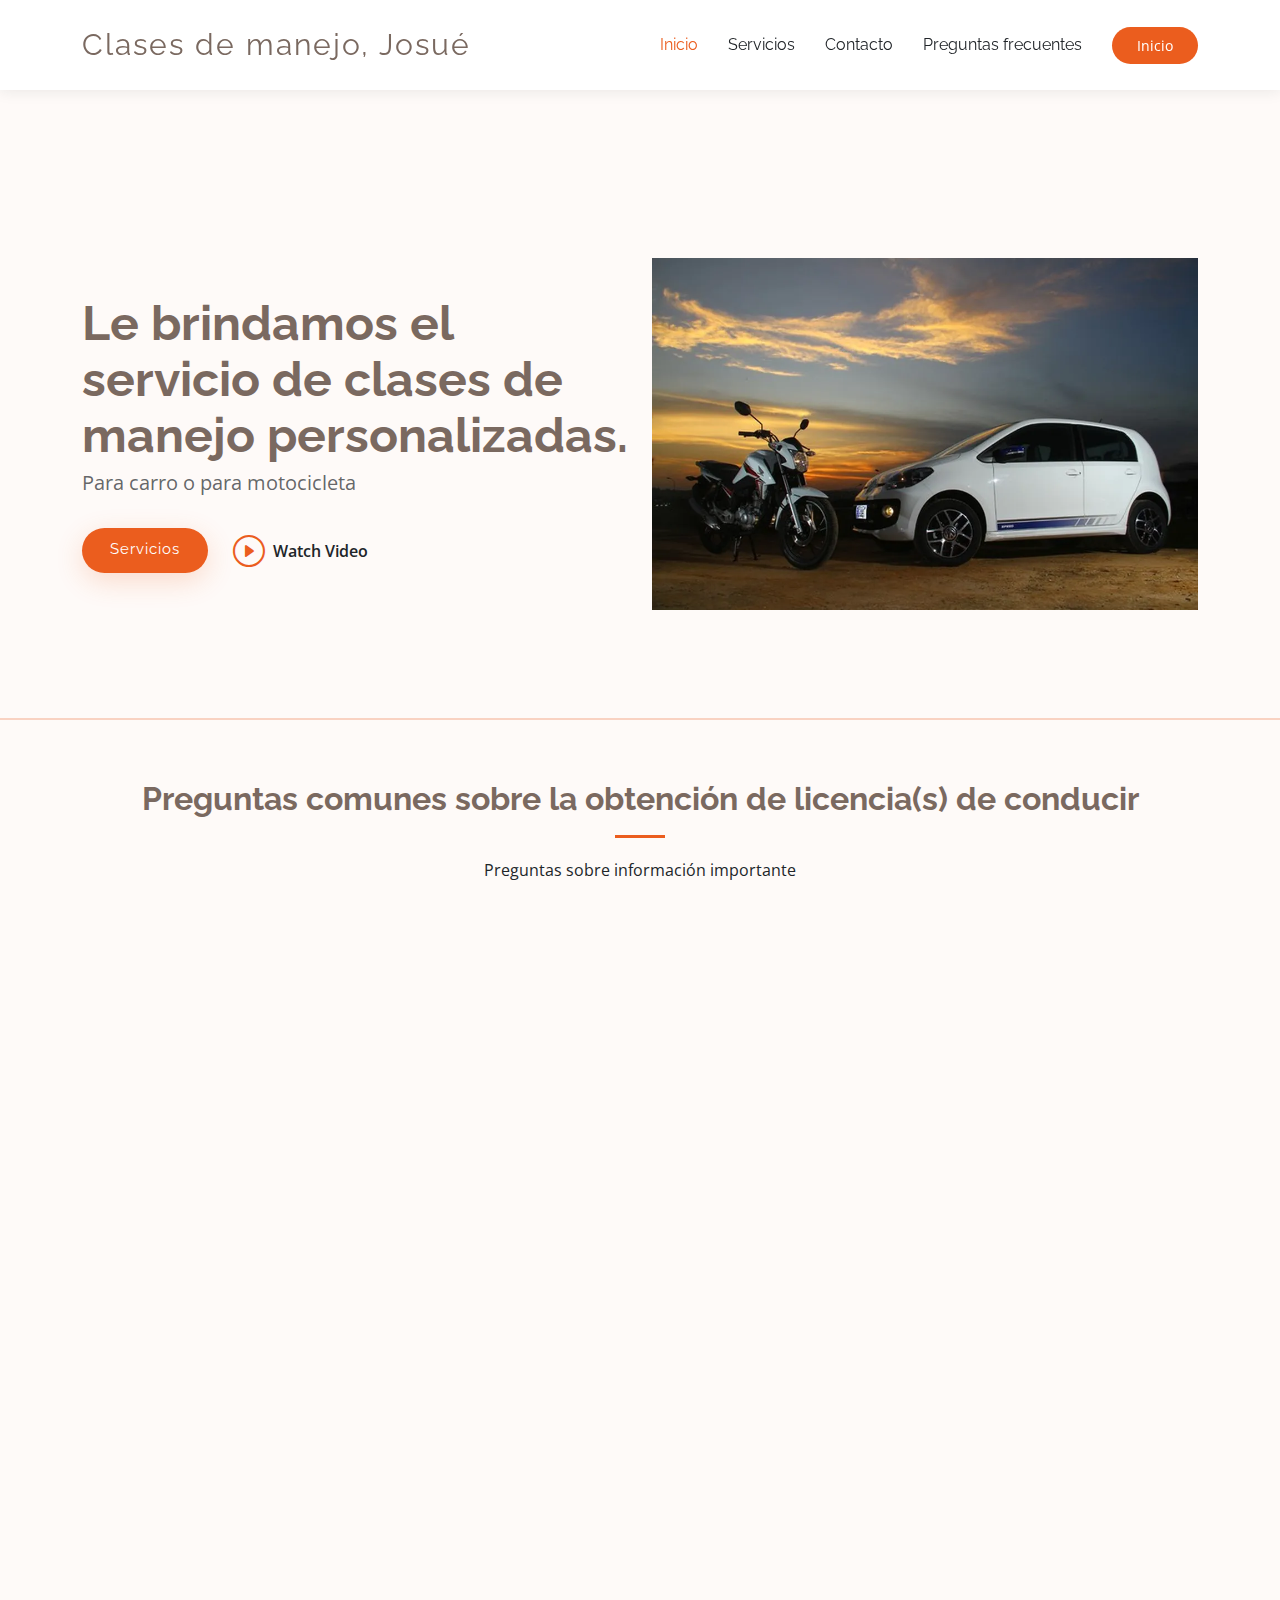
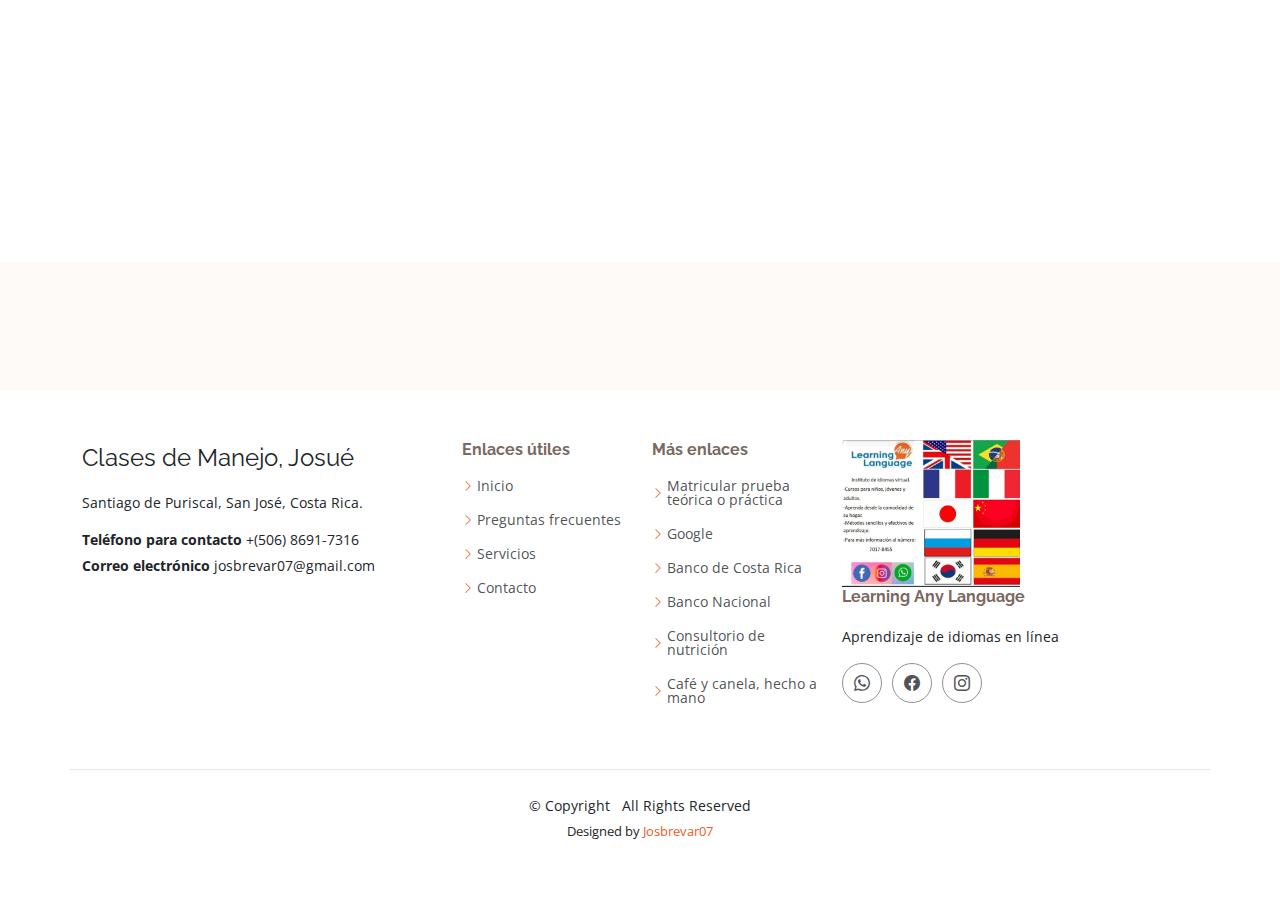
<file: index.html>
<!DOCTYPE html>
<html lang="en">

<head>
  <meta charset="utf-8">
  <meta content="width=device-width, initial-scale=1.0" name="viewport">
  <title>Clases de manejo</title>
  <meta content="" name="description">
  <meta content="" name="keywords">

  <!-- Favicons -->
  <link href="assets/img/favicon.png" rel="icon">
  <link href="assets/img/apple-touch-icon.png" rel="apple-touch-icon">

  <!-- Fonts -->
  <link href="https://fonts.googleapis.com" rel="preconnect">
  <link href="https://fonts.gstatic.com" rel="preconnect" crossorigin>
  <link href="https://fonts.googleapis.com/css2?family=Open+Sans:ital,wght@0,300;0,400;0,500;0,600;0,700;0,800;1,300;1,400;1,500;1,600;1,700;1,800&family=Raleway:ital,wght@0,100;0,200;0,300;0,400;0,500;0,600;0,700;0,800;0,900;1,100;1,200;1,300;1,400;1,500;1,600;1,700;1,800;1,900&display=swap" rel="stylesheet">

  <!-- Vendor CSS Files -->
  <link href="assets/vendor/bootstrap/css/bootstrap.min.css" rel="stylesheet">
  <link href="assets/vendor/bootstrap-icons/bootstrap-icons.css" rel="stylesheet">
  <link href="assets/vendor/aos/aos.css" rel="stylesheet">
  <link href="assets/vendor/glightbox/css/glightbox.min.css" rel="stylesheet">
  <link href="assets/vendor/swiper/swiper-bundle.min.css" rel="stylesheet">

  <!-- Main CSS File -->
  <link href="assets/css/main.css" rel="stylesheet">

  <!-- =======================================================
  * Template Name: Ninestars
  * Template URL: https://bootstrapmade.com/ninestars-free-bootstrap-3-theme-for-creative/
  * Updated: Mar 18 2024 with Bootstrap v5.3.3
  * Author: BootstrapMade.com
  * License: https://bootstrapmade.com/license/
  ======================================================== -->
</head>

<body>

  <header id="header" class="header d-flex align-items-center sticky-top">
    <div class="container-fluid container-xl position-relative d-flex align-items-center">

      <a href="index.html" class="logo d-flex align-items-center me-auto">
        <!-- Uncomment the line below if you also wish to use an image logo -->
        <!-- <img src="assets/img/logo.png" alt=""> -->
        <h1 class="">Clases de manejo, Josué</h1>
      </a>

      <nav id="navmenu" class="navmenu">
        <ul>
          <li><a href="index.html#hero" class="">Inicio</a></li>
          <li><a href="index.html#team">Servicios</a></li>
          <li><a href="index.html#contact">Contacto</a></li>
          <li><a href="index.html#faq">Preguntas frecuentes</a></li>
        </ul>
        <i class="mobile-nav-toggle d-xl-none bi bi-list"></i>
      </nav>

      <a class="btn-getstarted" href="index.html#hero">Inicio</a>

    </div>
  </header>

  <main class="main">

    <!-- Hero Section -->
    <section id="hero" class="section hero section-with-bg">

      <div class="container">
        <div class="row gy-4">
          <div class="col-lg-6 order-2 order-lg-1 d-flex flex-column justify-content-center">
            <h1 class="">Le brindamos el servicio de clases de manejo personalizadas.</h1>
            <p>Para carro o para motocicleta</p>
            <div class="d-flex">
              <a href="index.html#team" class="btn-get-started">Servicios</a>
              <a href="https://www.youtube.com/watch?v=aUd-94GJ47M" class="glightbox btn-watch-video d-flex align-items-center"><i class="bi bi-play-circle"></i><span>Watch Video</span></a>
            </div>
          </div>
          <div class="col-lg-6 order-1 order-lg-2 hero-img">
            <img src="assets/img/carro_moto.webp" class="img-fluid animated" alt="">
          </div>
        </div>
      </div>

    </section><!-- /Hero Section -->

    

    

    
 

        </div>

      </div>

    

    <!-- Faq Section -->
    <section id="faq" class="faq section section-with-bg">

      <!-- Section Title -->
      <div class="container section-title" data-aos="fade-up">
        <h2>Preguntas comunes sobre la obtención de licencia(s) de conducir</h2>
        <p>Preguntas sobre información importante</p>
      </div><!-- End Section Title -->

      <div class="container">

        <div class="row">

          <div class="col-lg-6" data-aos="fade-up" data-aos-delay="100">

            <div class="faq-container">

              <div class="faq-item">
                <h3>Qué necesito para obtener la(s) licencia(s) de conducir en Costa Rica</h3>
                <div class="faq-content">
                  <p>Lo primero que debe hacer es ir a una oficina de COSEVI, (preferiblemente la más cercana de donde usted viva). Debe llevar su cédula de identidad y dar un correo electrónico personal. Esto se hace para que le den un usuario para que pueda matricular tanto la prueba teórica como práctica de manejo.</p>
                </div>
                <i class="faq-toggle bi bi-chevron-right"></i>
              </div><!-- End Faq item-->

              <div class="faq-item">
                <h3>¿Cuánto valen las pruebas teóricas y prácticas?</h3>
                <div class="faq-content">
                  <p>Todas las pruebas por el momento valen ₡5000.</p>
                </div>
                <i class="faq-toggle bi bi-chevron-right"></i>
              </div><!-- End Faq item-->

              <div class="faq-item">
                <h3>¿Cuál es la nota mínima para aprobar las pruebas?</h3>
                <div class="faq-content">
                  <p>Las pruebas teóricas hoy día se aprueban con una nota de 70.</p>
                  <p>Las pruebas prácticas hoy día se aprueban con una nota de 80.</p>
                </div>
                <i class="faq-toggle bi bi-chevron-right"></i>
              </div><!-- End Faq item-->

              <div class="faq-item">
                <h3>¿Cuál es la edad mínima para hacer el examen teórico y la prueba práctica?</h3>
                <div class="faq-content">
                  <p>Las pruebas teóricas se pueden hacer cuando la persona tiene 13 años de edad.</p>
                  <p>La licencia A1 se puede adquirir desde los 16 años. (Es la única a la que un menor de edad puede aspirar)</p>
                  <p>La licencia B1 (+ todas las demás) se puede adquirir desde los 18 años de edad. </p>
                </div>
                <i class="faq-toggle bi bi-chevron-right"></i>
              </div><!-- End Faq item-->

              <div class="faq-item">
                <h3>¿Dónde puedo hacer mi prueba teórica o práctica?</h3>
                <div class="faq-content">
                  <p>Las pruebas teóricas y prácticas se pueden hacer en cualquiera de las 13 sedes a nivel nacional</p>
                  <p></p>
                  <p></p>
                </div>
                <i class="faq-toggle bi bi-chevron-right"></i>
              </div><!-- End Faq item-->

              <div class="faq-item">
                <h3>¿Qué otros tipos de licencia existen aparte de las A (moto) y la B1 (carro)?</h3>
                <div class="faq-content">
                  <p>Las tipo B son las siguientes: B1, B2, B3 y B4 (liviano-pesado-articulado)</p>
                  <p>Las tipo C que son C1 y C2 (transporte público)</p>
                  <p>Las tipo D que son D1, D2 y D3 (equipo especial)</p>
                  <p>Las tipo E que son E1y E2 (profesionales)</p>
                </div>
                <i class="faq-toggle bi bi-chevron-right"></i>
              </div><!-- End Faq item-->

              <div class="faq-item">
                <h3>¿Puedo practicar en la vía pública sin ser multado?</h3>
                <div class="faq-content">
                  <p>Sí, sí puede. Solo debe obtener o solicitar el permiso temporal de manejo</p>
                  <p>Requisitos para el permiso temporal de manejo</p>
                  <p>* Aprobación de curso teórico en Educación Vial</p>
                  <p>* Cédula vigente y en buen estado</p>
                  <p>* Dictamen médico digital vigente</p>
                  <p></p>
                  <p></p>
                  <p></p>
                  <p></p>
                  <p></p>
                  <p></p>
                </div>
                <i class="faq-toggle bi bi-chevron-right"></i>
              </div><!-- End Faq item-->

            </div>

          </div><!-- End Faq Column-->

          <div class="col-lg-6" data-aos="fade-up" data-aos-delay="200">

            <div class="faq-container">

              <div class="faq-item">
                <h3>¿Dónde puedo pagar las pruebas?</h3>
                <div class="faq-content">
                  <p>Prácticamente en cualquier banco de forma presencial o en línea.</p>
                </div>
                <i class="faq-toggle bi bi-chevron-right"></i>
              </div><!-- End Faq item-->

              <div class="faq-item">
                <h3>¿Cuáles son los requisitos para la prueba de licencia B1 o de carro?</h3>
                <div class="faq-content">
                  <p>* Documento de identificación al día y en buen estado</p>
                  <p>* Dictamen médico digital, (Tiene validez de 180 días)</p>
                  <p>* Aprobación del curso teórico básico</p>
                  <p>* Vehículo en buenas condiciones. Debe presentar tarjeta de circulación al día, los documentos deben ser originales, no se aceptan certificaciones por abogados, ni copias a color</p>
                  <p>* Revisión técnica al día (IVE), en buen estado y título de propiedad original</p>
                  <p>* Si es vehículo nuevo, debe presentar placa de AGV original y factura de compra, con un plazo máximo de 60 días después de su emisión. También presentar carta con características del vehículo como estilo, color, año, PMA (Peso máximo autorizado)</p>
                  <p></p>
                  <p></p>
                </div>
                <i class="faq-toggle bi bi-chevron-right"></i>
              </div><!-- End Faq item-->

              <div class="faq-item">
                <h3>¿Cuáles son los requisitos para la licencia A o de moto?</h3>
                <div class="faq-content">
                  <p>Tipo A1, 0cc hasta 125cc</p>
                  <p>Tipo A2, 126cc hasta 500cc</p>
                  <p>Tipo A3, 501cc hacia arriba</p>
                  <p>* Documento de identificación vigente y en buen estado</p>
                  <p>* Placa metálica ubicada en el lugar de reglamento</p>
                  <p>* Tarjeta de circulación</p>
                  <p>* Revisión técnica al día (IVE) ​y título de propiedad original</p>
                  <p>* Dictamen médico digital (Tiene validez de 180 días)</p>
                  <p>* Si es recién comprada presentar placa AGV, debe ser original, con factura de compra, copias no se aceptan</p>
                  <p>* Documento válido donde se indiquen las características del vehículo como estilo, color, año, cilindraje</p>
                  <p>* Aprobación del curso teórico básico</p>
                  <p>Requisitos para menores de edad licencia A1</p>
                  <p>* Tener 16 años cumplidos </p>
                  <p>* Cédula de menor de edad o certificación de nacimiento</p>
                  <p>* Presentar carta de autorización de los padres, curador, tutor o representante legal autenticada por notario, si el autorizante no se encuentra presente</p>
                  <p>* Póliza del INS para licencia conforme a las coberturas actualmente existente</p>
                  <p>* Cumplir con los requisitos de licencias Tipo A</p>
                  <p></p>



                </div>
                <i class="faq-toggle bi bi-chevron-right"></i>
              </div><!-- End Faq item-->

            </div>

          </div><!-- End Faq Column-->

        </div>

      </div>

    </section><!-- /Faq Section -->

    <!-- Team Section -->
    <section id="team" class="team section">

      <!-- Section Title -->
      <div class="container section-title" data-aos="fade-up">
        <h2>Servicios que tenemos a su disposición</h2>
        <p>Acá le mostramos lo que ofrecemos</p>
      </div><!-- End Section Title -->

      <div class="container">

        <div class="row gy-4">

          <div class="col-xl-3 col-lg-4 col-md-6" data-aos="fade-up" data-aos-delay="100">
            <div class="member">
              <img src="assets/img/team/carro.jpg" class="img-fluid" alt="">
              <div class="member-info">
                <div class="member-info-content">
                  <h4>Clases de manejo para carro o licencia tipo B1</h4>
                  <span>Desde 0</span>
                  <span>Intermedio</span>
                  <span>Avanzado</span>
                  <span>Automático-manual</span>
                </div>
                <div class="social">
                  <a href="https://walink.co/341b8e"><i class="bi bi-whatsapp"></i></a>
                  <a href="https://www.facebook.com/josue.brenesvargas/"><i class="bi bi-facebook"></i></a>
                  <a href="https://www.instagram.com/"><i class="bi bi-instagram"></i></a>
                  <a href=""><i class="bi bi-"></i></a>
                </div>
              </div>
            </div>
          </div><!-- End Team Member -->

          <div class="col-xl-3 col-lg-4 col-md-6" data-aos="fade-up" data-aos-delay="200">
            <div class="member">
              <img src="assets/img/team/moto-casco.webp" class="img-fluid" alt="">
              <div class="member-info">
                <div class="member-info-content">
                  <h4>Clases de manejo para moto o licencia tipo A</h4>
                  <span>Desde 0</span>
                  <span>Intermedio</span>
                  <span>Avanzado</span>
                  
                </div>
                <div class="social">
                  <a href="https://walink.co/341b8e"><i class="bi bi-whatsapp"></i></a>
                  <a href="https://www.facebook.com/josue.brenesvargas/"><i class="bi bi-facebook"></i></a>
                  <a href="https://www.instagram.com/"><i class="bi bi-instagram"></i></a> 
                </div>
              </div>
            </div>
          </div><!-- End Team Member -->

          <div class="col-xl-3 col-lg-4 col-md-6" data-aos="fade-up" data-aos-delay="300">
            <div class="member">
              <img src="assets/img/team/Mapa_de_Costa_Rica.webp" class="img-fluid" alt="">
              <div class="member-info">
                <div class="member-info-content">
                  <h4>Le ofrecemos el servicio de llevarlo, a su prueba teórica o práctica a cualquiera de las 13 sedes del país.</h4>
                  <span></span>
                </div>
                <div class="social">
                  <a href="https://walink.co/341b8e"><i class="bi bi-whatsapp"></i></a>
                  <a href="https://www.facebook.com/josue.brenesvargas/"><i class="bi bi-facebook"></i></a>
                  <a href="https://www.instagram.com/"><i class="bi bi-instagram"></i></a>
                </div>
              </div>
            </div>
          </div><!-- End Team Member -->

          <div class="col-xl-3 col-lg-4 col-md-6" data-aos="fade-up" data-aos-delay="400">
            <div class="member">
              <img src="assets/img/team/Conos-práctica.avif" class="img-fluid" alt="">
              <div class="member-info">
                <div class="member-info-content">
                  <h4>Le asesoramos para que gane su prueba(s) práctica(s) y obtenga su(s) licencia(s) de conducir</h4>
                  <span></span>
                </div>
                <div class="social">
                  <a href="https://walink.co/341b8e"><i class="bi bi-whatsapp"></i></a>
                  <a href="https://www.facebook.com/josue.brenesvargas/"><i class="bi bi-facebook"></i></a>
                  <a href="https://www.instagram.com/"><i class="bi bi-instagram"></i></a>
                </div>
              </div>
            </div>
          </div><!-- End Team Member -->
          <div class="col-xl-3 col-lg-4 col-md-6" data-aos="fade-up" data-aos-delay="400">
            <div class="member">
              <img src="assets/img/team/Dekra.jpg" class="img-fluid" alt="">
              <div class="member-info">
                <div class="member-info-content">
                  <h4>Le ofrecemos el servicio de sacar cita y llevarle su vehículo a Dekra</h4>
                  <span></span>
                </div>
                <div class="social">
                  <a href="https://walink.co/341b8e"><i class="bi bi-whatsapp"></i></a>
                  <a href="https://www.facebook.com/josue.brenesvargas/"><i class="bi bi-facebook"></i></a>
                  <a href="https://www.instagram.com/"><i class="bi bi-instagram"></i></a>
                </div>
              </div>
            </div>
          </div><!-- End Team Member -->
        </div>

      </div>

    </section><!-- /Team Section -->

    

    <!-- Contact Section -->
    <section id="contact" class="contact section">

      <!-- Section Title -->
      <div class="container section-title" data-aos="fade-up">
        <h2>Contacto</h2>
        <p>Nuestra información para que nos pueda contactar</p>
      </div><!-- End Section Title -->

      <div class="container" data-aos="fade-up" data-aos-delay="100">

        <div class="row gy-4">

          <div class="col-lg-5">

            <div class="info-wrap">
              <div class="info-item d-flex" data-aos="fade-up" data-aos-delay="200">
                <i class="bi bi-geo-alt flex-shrink-0"></i>
                <div>
                  <h3>Dirección</h3>
                  <p>Santiago de Puriscal, San José, Costa Rica</p>
                </div>
              </div><!-- End Info Item -->

              <div class="info-item d-flex" data-aos="fade-up" data-aos-delay="300">
                <a href="https://walink.co/341b8e"><i class="bi bi-whatsapp"></i></a>
                <div>
                  <h3>Escríbanos</h3>
                  <p>+(506) 8691-7316</p>
                </div>
              </div><!-- End Info Item -->

              <div class="info-item d-flex" data-aos="fade-up" data-aos-delay="400">
                <a href="https://google.com"><i class="bi bi-google"></i></a>
                <div>
                  <h3>Correo electrónico</h3>
                  <p>josbrevar07@gmail.com</p>
                </div>
              </div><!-- End Info Item -->

              

          

                

                

                

                

               

                 

              </div>
            </form>
          </div><!-- End Contact Form -->

        </div>

      </div>

    </section><!-- /Contact Section -->

  </main>

  <footer id="footer" class="footer position-relative">

    <div class="footer-newsletter">
      <div class="container">
        <div class="row justify-content-center text-center">
          <div class="col-lg-6">
            <h4></h4>
            <p></p>
            <form action="forms/newsletter.php" method="post" class="php-email-form">
              
              <div class="loading">Loading</div>
              <div class="error-message"></div>
              <div class="sent-message">Your subscription request has been sent. Thank you!</div>
            </form>
          </div>
        </div>
      </div>
    </div>

    <div class="container footer-top">
      <div class="row gy-4">
        <div class="col-lg-4 col-md-6 footer-about">
          <a href="index.html" class="d-flex align-items-center">
            <span class="">Clases de Manejo, Josué</span>
          </a>
          <div class="footer-contact pt-3">
            <p>Santiago de Puriscal, San José, Costa Rica.</p>
            <p></p>
            <p class="mt-3"><strong>Teléfono para contacto</strong> <span>+(506) 8691-7316</span></p>
            <p><strong>Correo electrónico</strong> <span>josbrevar07@gmail.com</span></p>
          </div>
        </div>

        <div class="col-lg-2 col-md-3 footer-links">
          <h4>Enlaces útiles</h4>
          <ul>
            <li><i class="bi bi-chevron-right"></i> <a href="#">Inicio</a></li>
            <li><i class="bi bi-chevron-right"></i> <a href="index.html#faq">Preguntas frecuentes</a></li>
            <li><i class="bi bi-chevron-right"></i> <a href="index.html#team">Servicios</a></li>
            <li><i class="bi bi-chevron-right"></i> <a href="index.html#contact">Contacto</a></li>
          </ul>
        </div>

        <div class="col-lg-2 col-md-3 footer-links">
          <h4>Más enlaces</h4>
          <ul>
            <li><i class="bi bi-chevron-right"></i> <a href="https://servicios.educacionvial.go.cr/">Matricular prueba teórica o práctica</a></li>
            <li><i class="bi bi-chevron-right"></i> <a href="https://www.google.com">Google</a></li>
            <li><i class="bi bi-chevron-right"></i> <a href="https://www.personas.bancobcr.com/plantilla/index.asp">Banco de Costa Rica</a></li>
            <li><i class="bi bi-chevron-right"></i> <a href="https://auth.bncr.fi.cr/adfs/ls?version=1.0&action=signin&realm=urn%3AAppProxy%3Acom&appRealm=37d0e840-bdc3-e911-90f3-005056b6cfbb&returnUrl=https%3A%2F%2Fbncr.bnonline.fi.cr%2FBNCR.InternetBanking.Web%2F&client-request-id=FBEEB6B7-FE61-0000-E9CE-BAFC61FED501">Banco Nacional</a></li>
            <li><i class="bi bi-chevron-right"></i> <a href="https://www.ivettenutricionista.com/">Consultorio de nutrición</a></li>
            <li><i class="bi bi-chevron-right"></i> <a href="https://josbrevar07.github.io/caf-_y_canela_/">Café y canela, hecho a mano</a></li>
            
          </ul>
        </div>

        <div class="col-lg-4 col-md-12">
          <div class="col-lg-6 order-1 order-lg-2 hero-img">
            <img src="assets/img/banderas.jpg" class="img-fluid animated" alt="">
          </div>
          <h4>Learning Any Language</h4>
          <p>Aprendizaje de idiomas en línea</p>
          <div class="social-links d-flex">
            <a href="https://walink.co/0b99ee"><i class="bi bi-whatsapp"></i></a>
            <a href="https://www.facebook.com/search/top?q=learning%20any%20language"><i class="bi bi-facebook"></i></a>
            <a href="https://www.instagram.com/learnanylang/"><i class="bi bi-instagram"></i></a>
            </div>
            
        </div>

      </div>
    </div>

    <div class="container copyright text-center mt-4">
      <p>© <span>Copyright</span> <strong class="px-1"></strong> <span>All Rights Reserved</span></p>
      <div class="credits">
        <!-- All the links in the footer should remain intact. -->
        <!-- You can delete the links only if you've purchased the pro version. -->
        <!-- Licensing information: https://bootstrapmade.com/license/ -->
        <!-- Purchase the pro version with working PHP/AJAX contact form: [buy-url] -->
        Designed by <a href="">Josbrevar07</a>
      </div>
    </div>

  </footer>

  <!-- Scroll Top -->
  <a href="#" id="scroll-top" class="scroll-top d-flex align-items-center justify-content-center"><i class="bi bi-arrow-up-short"></i></a>

  <!-- Preloader -->
  <div id="preloader"></div>

  <!-- Vendor JS Files -->
  <script src="assets/vendor/bootstrap/js/bootstrap.bundle.min.js"></script>
  <script src="assets/vendor/php-email-form/validate.js"></script>
  <script src="assets/vendor/aos/aos.js"></script>
  <script src="assets/vendor/glightbox/js/glightbox.min.js"></script>
  <script src="assets/vendor/imagesloaded/imagesloaded.pkgd.min.js"></script>
  <script src="assets/vendor/isotope-layout/isotope.pkgd.min.js"></script>
  <script src="assets/vendor/swiper/swiper-bundle.min.js"></script>

  <!-- Main JS File -->
  <script src="assets/js/main.js"></script>

</body>

</html>
</file>
<file: assets/css/main.css>
/**
* Template Name: Ninestars
* Template URL: https://bootstrapmade.com/ninestars-free-bootstrap-3-theme-for-creative/
* Updated: Mar 18 2024 with Bootstrap v5.3.3
* Author: BootstrapMade.com
* License: https://bootstrapmade.com/license/
*/

/*--------------------------------------------------------------
# Font & Color Variables
# Help: https://bootstrapmade.com/color-system/
--------------------------------------------------------------*/
/* Fonts */
:root {
  --default-font: "Open Sans", system-ui, -apple-system, "Segoe UI", Roboto, "Helvetica Neue", Arial, "Noto Sans", "Liberation Sans", sans-serif, "Apple Color Emoji", "Segoe UI Emoji", "Segoe UI Symbol", "Noto Color Emoji";
  --heading-font: "Raleway", sans-serif;
  --nav-font: "Raleway", sans-serif;
}

/* Global Colors */
:root {
  --background-color: #ffffff;
  --background-color-rgb: 255, 255, 255;
  --default-color: #212529;
  --default-color-rgb: 33, 37, 41;
  --heading-color: #7a6960;
  --heading-color-rgb: 122, 105, 96;
  --accent-color: #eb5d1e;
  --accent-color-rgb: 235, 93, 30;
  --contrast-color: #ffffff;
  --contrast-color-rgb: 255, 255, 255;
}

/* Nav Menu Colors */
:root {
  --nav-color: #212529;
  --nav-hover-color: #eb5d1e;
  --nav-dropdown-color: #212529;
  --nav-dropdown-hover-color: #eb5d1e;
  --nav-dropdown-background-color: #ffffff;
}

/* Smooth scroll */
:root {
  scroll-behavior: smooth;
}

/*--------------------------------------------------------------
# General
--------------------------------------------------------------*/
body {
  color: var(--default-color);
  background-color: var(--background-color);
  font-family: var(--default-font);
}

a {
  color: var(--accent-color);
  text-decoration: none;
  transition: 0.3s;
}

a:hover {
  color: rgba(var(--accent-color-rgb), 0.75);
  text-decoration: none;
}

h1,
h2,
h3,
h4,
h5,
h6 {
  color: var(--heading-color);
  font-family: var(--heading-font);
}

/*--------------------------------------------------------------
# Global Header
--------------------------------------------------------------*/
.header {
  color: var(--default-color);
  background-color: var(--background-color);
  padding: 15px 0;
  transition: all 0.5s;
  z-index: 997;
  box-shadow: 0px 0 15px rgba(var(--default-color-rgb), 0.1);
}

.header .logo {
  line-height: 1;
}

.header .logo img {
  max-height: 36px;
  margin-right: 8px;
}

.header .logo h1 {
  font-size: 30px;
  margin: 0;
  font-weight: 400;
  letter-spacing: 2px;
  color: var(--heading-color);
}

.header .btn-getstarted,
.header .btn-getstarted:focus {
  color: var(--contrast-color);
  background: var(--accent-color);
  font-size: 14px;
  padding: 8px 25px;
  margin: 0 0 0 30px;
  border-radius: 50px;
  transition: 0.3s;
}

.header .btn-getstarted:hover,
.header .btn-getstarted:focus:hover {
  color: var(--contrast-color);
  background: rgba(var(--accent-color-rgb), 0.85);
}

@media (max-width: 1200px) {
  .header .logo {
    order: 1;
  }

  .header .btn-getstarted {
    order: 2;
    margin: 0 15px 0 0;
    padding: 6px 15px;
  }

  .header .navmenu {
    order: 3;
  }
}

/*--------------------------------------------------------------
# Navigation Menu
--------------------------------------------------------------*/
/* Desktop Navigation */
@media (min-width: 1200px) {
  .navmenu {
    padding: 0;
  }

  .navmenu ul {
    margin: 0;
    padding: 0;
    display: flex;
    list-style: none;
    align-items: center;
  }

  .navmenu li {
    position: relative;
  }

  .navmenu a,
  .navmenu a:focus {
    color: var(--nav-color);
    padding: 18px 15px;
    font-size: 16px;
    font-family: var(--nav-font);
    font-weight: 400;
    display: flex;
    align-items: center;
    justify-content: space-between;
    white-space: nowrap;
    transition: 0.3s;
  }

  .navmenu a i,
  .navmenu a:focus i {
    font-size: 12px;
    line-height: 0;
    margin-left: 5px;
    transition: 0.3s;
  }

  .navmenu li:last-child a {
    padding-right: 0;
  }

  .navmenu li:hover>a,
  .navmenu .active,
  .navmenu .active:focus {
    color: var(--nav-hover-color);
  }

  .navmenu .dropdown ul {
    margin: 0;
    padding: 10px 0;
    background: var(--nav-dropdown-background-color);
    display: block;
    position: absolute;
    visibility: hidden;
    left: 14px;
    top: 130%;
    opacity: 0;
    transition: 0.3s;
    border-radius: 4px;
    z-index: 99;
    box-shadow: 0px 0px 30px rgba(var(--default-color-rgb), 0.15);
  }

  .navmenu .dropdown ul li {
    min-width: 200px;
  }

  .navmenu .dropdown ul a {
    padding: 10px 20px;
    font-size: 15px;
    text-transform: none;
    color: var(--nav-dropdown-color);
  }

  .navmenu .dropdown ul a i {
    font-size: 12px;
  }

  .navmenu .dropdown ul a:hover,
  .navmenu .dropdown ul .active:hover,
  .navmenu .dropdown ul li:hover>a {
    color: var(--nav-dropdown-hover-color);
  }

  .navmenu .dropdown:hover>ul {
    opacity: 1;
    top: 100%;
    visibility: visible;
  }

  .navmenu .dropdown .dropdown ul {
    top: 0;
    left: -90%;
    visibility: hidden;
  }

  .navmenu .dropdown .dropdown:hover>ul {
    opacity: 1;
    top: 0;
    left: -100%;
    visibility: visible;
  }

  .navmenu .megamenu {
    position: static;
  }

  .navmenu .megamenu ul {
    margin: 0;
    padding: 10px;
    background: var(--nav-dropdown-background-color);
    box-shadow: 0px 0px 20px rgba(var(--default-color-rgb), 0.1);
    display: block;
    position: absolute;
    top: 130%;
    left: 0;
    right: 0;
    visibility: hidden;
    opacity: 0;
    display: flex;
    transition: 0.3s;
    border-radius: 4px;
    z-index: 99;
  }

  .navmenu .megamenu ul li {
    flex: 1;
  }

  .navmenu .megamenu ul li a,
  .navmenu .megamenu ul li:hover>a {
    padding: 10px 20px;
    font-size: 15px;
    color: var(--nav-dropdown-color);
  }

  .navmenu .megamenu ul li a:hover,
  .navmenu .megamenu ul li .active,
  .navmenu .megamenu ul li .active:hover {
    color: var(--nav-dropdown-hover-color);
  }

  .navmenu .megamenu:hover>ul {
    opacity: 1;
    top: 100%;
    visibility: visible;
  }

  .navmenu .dd-box-shadow {
    box-shadow: 0px 0px 30px rgba(var(--default-color-rgb), 0.15);
  }
}

/* Mobile Navigation */
@media (max-width: 1199px) {
  .mobile-nav-toggle {
    color: var(--nav-color);
    font-size: 28px;
    line-height: 0;
    margin-right: 10px;
    cursor: pointer;
    transition: color 0.3s;
  }

  .navmenu {
    padding: 0;
    z-index: 9997;
  }

  .navmenu ul {
    display: none;
    position: absolute;
    inset: 60px 20px 20px 20px;
    padding: 10px 0;
    margin: 0;
    border-radius: 6px;
    background-color: var(--nav-dropdown-background-color);
    overflow-y: auto;
    transition: 0.3s;
    z-index: 9998;
    box-shadow: 0px 0px 30px rgba(var(--default-color-rgb), 0.1);
  }

  .navmenu a,
  .navmenu a:focus {
    color: var(--nav-dropdown-color);
    padding: 10px 20px;
    font-family: var(--nav-font);
    font-size: 17px;
    font-weight: 500;
    display: flex;
    align-items: center;
    justify-content: space-between;
    white-space: nowrap;
    transition: 0.3s;
  }

  .navmenu a i,
  .navmenu a:focus i {
    font-size: 12px;
    line-height: 0;
    margin-left: 5px;
    width: 30px;
    height: 30px;
    display: flex;
    align-items: center;
    justify-content: center;
    border-radius: 50%;
    transition: 0.3s;
    background-color: rgba(var(--accent-color-rgb), 0.1);
  }

  .navmenu a i:hover,
  .navmenu a:focus i:hover {
    background-color: var(--accent-color);
    color: var(--contrast-color);
  }

  .navmenu a:hover,
  .navmenu .active,
  .navmenu .active:focus {
    color: var(--nav-dropdown-hover-color);
  }

  .navmenu .active i,
  .navmenu .active:focus i {
    background-color: var(--accent-color);
    color: var(--contrast-color);
    transform: rotate(180deg);
  }

  .navmenu .dropdown ul,
  .navmenu .megamenu ul {
    position: static;
    display: none;
    z-index: 99;
    padding: 10px 0;
    margin: 10px 20px;
    background-color: var(--nav-dropdown-background-color);
    transition: all 0.5s ease-in-out;
  }

  .navmenu .dropdown ul ul,
  .navmenu .megamenu ul ul {
    background-color: rgba(33, 37, 41, 0.1);
  }

  .navmenu .dropdown>.dropdown-active,
  .navmenu .megamenu>.dropdown-active {
    display: block;
    background-color: rgba(33, 37, 41, 0.03);
  }

  .mobile-nav-active {
    overflow: hidden;
  }

  .mobile-nav-active .mobile-nav-toggle {
    color: #fff;
    position: absolute;
    font-size: 32px;
    top: 15px;
    right: 15px;
    margin-right: 0;
    z-index: 9999;
  }

  .mobile-nav-active .navmenu {
    position: fixed;
    overflow: hidden;
    inset: 0;
    background: rgba(33, 37, 41, 0.8);
    transition: 0.3s;
  }

  .mobile-nav-active .navmenu>ul {
    display: block;
  }
}

/*--------------------------------------------------------------
# Global Footer
--------------------------------------------------------------*/
.footer {
  color: var(--default-color);
  background-color: var(--background-color);
  font-size: 14px;
  padding-bottom: 50px;
  position: relative;
}

.footer .footer-newsletter {
  background-color: rgba(var(--accent-color-rgb), 0.03);
  padding: 50px 0;
}

.footer .footer-newsletter h4 {
  font-size: 24px;
}

.footer .footer-newsletter .newsletter-form {
  margin-top: 30px;
  padding: 6px 8px;
  position: relative;
  background-color: rgba(var(--background-color-rgb), 0.8);
  border: 1px solid rgba(var(--default-color-rgb), 0.1);
  box-shadow: 0px 2px 25px rgba(var(--default-color-rgb), 0.05);
  display: flex;
  transition: 0.3s;
  border-radius: 50px;
}

.footer .footer-newsletter .newsletter-form:focus-within {
  border-color: var(--accent-color);
}

.footer .footer-newsletter .newsletter-form input[type=email] {
  border: 0;
  padding: 4px;
  width: 100%;
  background-color: rgba(var(--background-color-rgb), 0.5);
  color: var(--default-color);
}

.footer .footer-newsletter .newsletter-form input[type=email]:focus-visible {
  outline: none;
}

.footer .footer-newsletter .newsletter-form input[type=submit] {
  border: 0;
  font-size: 16px;
  padding: 0 20px;
  margin: -7px -8px -7px 0;
  background: var(--accent-color);
  color: var(--contrast-color);
  transition: 0.3s;
  border-radius: 50px;
}

.footer .footer-newsletter .newsletter-form input[type=submit]:hover {
  background: rgba(var(--accent-color-rgb), 0.8);
}

.footer .footer-newsletter .error-message {
  display: none;
  background: #df1529;
  color: #ffffff;
  text-align: left;
  padding: 15px;
  margin-top: 10px;
  font-weight: 600;
  border-radius: 4px;
}

.footer .footer-newsletter .sent-message {
  display: none;
  color: #ffffff;
  background: #059652;
  text-align: center;
  padding: 15px;
  margin-top: 10px;
  font-weight: 600;
  border-radius: 4px;
}

.footer .footer-newsletter .loading {
  display: none;
  background: var(--background-color);
  text-align: center;
  padding: 15px;
  margin-top: 10px;
}

.footer .footer-newsletter .loading:before {
  content: "";
  display: inline-block;
  border-radius: 50%;
  width: 24px;
  height: 24px;
  margin: 0 10px -6px 0;
  border: 3px solid var(--accent-color);
  border-top-color: var(--background-color);
  animation: subscription-loading 1s linear infinite;
}

@keyframes subscription-loading {
  0% {
    transform: rotate(0deg);
  }

  100% {
    transform: rotate(360deg);
  }
}

.footer .footer-top {
  padding-top: 50px;
}

.footer .social-links a {
  display: flex;
  align-items: center;
  justify-content: center;
  width: 40px;
  height: 40px;
  border-radius: 50%;
  border: 1px solid rgba(var(--default-color-rgb), 0.5);
  font-size: 16px;
  color: rgba(var(--default-color-rgb), 0.8);
  margin-right: 10px;
  transition: 0.3s;
}

.footer .social-links a:hover {
  color: var(--accent-color);
  border-color: var(--accent-color);
}

.footer h4 {
  font-size: 16px;
  font-weight: bold;
  position: relative;
  padding-bottom: 12px;
}

.footer .footer-links {
  margin-bottom: 30px;
}

.footer .footer-links ul {
  list-style: none;
  padding: 0;
  margin: 0;
}

.footer .footer-links ul i {
  margin-right: 3px;
  font-size: 12px;
  line-height: 0;
  color: var(--accent-color);
}

.footer .footer-links ul li {
  padding: 10px 0;
  display: flex;
  align-items: center;
}

.footer .footer-links ul li:first-child {
  padding-top: 0;
}

.footer .footer-links ul a {
  display: inline-block;
  color: rgba(var(--default-color-rgb), 0.8);
  line-height: 1;
}

.footer .footer-links ul a:hover {
  color: var(--accent-color);
}

.footer .footer-about a {
  color: var(--default-color);
  font-size: 24px;
  font-weight: 400;
  font-family: var(--heading-font);
}

.footer .footer-contact p {
  margin-bottom: 5px;
}

.footer .copyright {
  padding-top: 25px;
  padding-bottom: 25px;
  border-top: 1px solid rgba(var(--default-color-rgb), 0.1);
}

.footer .copyright p {
  margin-bottom: 0;
}

.footer .credits {
  margin-top: 6px;
  font-size: 13px;
}

/*--------------------------------------------------------------
# Scroll Top Button
--------------------------------------------------------------*/
.scroll-top {
  position: fixed;
  visibility: hidden;
  opacity: 0;
  right: 15px;
  bottom: 15px;
  z-index: 99999;
  background-color: var(--accent-color);
  width: 40px;
  height: 40px;
  border-radius: 4px;
  transition: all 0.4s;
}

.scroll-top i {
  font-size: 24px;
  color: var(--contrast-color);
  line-height: 0;
}

.scroll-top:hover {
  background-color: rgba(var(--accent-color-rgb), 0.8);
  color: var(--contrast-color);
}

.scroll-top.active {
  visibility: visible;
  opacity: 1;
}

/*--------------------------------------------------------------
# Disable aos animation delay on mobile devices
--------------------------------------------------------------*/
@media screen and (max-width: 768px) {
  [data-aos-delay] {
    transition-delay: 0 !important;
  }
}

/*--------------------------------------------------------------
# Global Page Titles & Breadcrumbs
--------------------------------------------------------------*/
.page-title {
  --background-color: rgba(var(--accent-color-rgb), .05);
  color: var(--default-color);
  background-color: var(--background-color);
  padding: 25px 0;
  position: relative;
}

.page-title h1 {
  font-size: 24px;
  font-weight: 400;
}

.page-title .breadcrumbs ol {
  display: flex;
  flex-wrap: wrap;
  list-style: none;
  padding: 0;
  margin: 0;
  font-size: 14px;
}

.page-title .breadcrumbs ol li+li {
  padding-left: 10px;
}

.page-title .breadcrumbs ol li+li::before {
  content: "/";
  display: inline-block;
  padding-right: 10px;
  color: rgba(var(--default-color-rgb), 0.3);
}

/*--------------------------------------------------------------
# Global Sections
--------------------------------------------------------------*/
section,
.section {
  color: var(--default-color);
  background-color: var(--background-color);
  padding: 60px 0;
  scroll-margin-top: 90px;
  overflow: clip;
}

@media (max-width: 1199px) {

  section,
  .section {
    scroll-margin-top: 66px;
  }
}

.section-with-bg {
  background-color: rgba(var(--accent-color-rgb), 0.03);
}

/*--------------------------------------------------------------
# Global Section Titles
--------------------------------------------------------------*/
.section-title {
  text-align: center;
  padding-bottom: 60px;
  position: relative;
}

.section-title h2 {
  font-size: 32px;
  font-weight: 700;
  margin-bottom: 20px;
  padding-bottom: 20px;
  position: relative;
}

.section-title h2:after {
  content: "";
  position: absolute;
  display: block;
  width: 50px;
  height: 3px;
  background: var(--accent-color);
  left: 0;
  right: 0;
  bottom: 0;
  margin: auto;
}

.section-title p {
  margin-bottom: 0;
}

/*--------------------------------------------------------------
# Hero Section
--------------------------------------------------------------*/
.hero {
  width: 100%;
  min-height: 70vh;
  position: relative;
  padding: 120px 0 60px 0;
  display: flex;
  align-items: center;
  border-bottom: 2px solid rgba(var(--accent-color-rgb), 0.25);
}

.hero h1 {
  margin: 0;
  font-size: 48px;
  font-weight: 700;
  line-height: 56px;
}

.hero p {
  color: rgba(var(--default-color-rgb), 0.7);
  margin: 5px 0 30px 0;
  font-size: 20px;
  font-weight: 400;
}

.hero .btn-get-started {
  color: var(--contrast-color);
  background: var(--accent-color);
  font-family: var(--heading-font);
  font-weight: 400;
  font-size: 15px;
  letter-spacing: 1px;
  display: inline-block;
  padding: 10px 28px 12px 28px;
  border-radius: 50px;
  transition: 0.5s;
  box-shadow: 0 8px 28px rgba(var(--accent-color-rgb), 0.2);
}

.hero .btn-get-started:hover {
  color: var(--contrast-color);
  background: rgba(var(--accent-color-rgb), 0.85);
  box-shadow: 0 8px 28px rgba(var(--accent-color-rgb), 0.45);
}

.hero .btn-watch-video {
  font-size: 16px;
  transition: 0.5s;
  margin-left: 25px;
  color: var(--default-color);
  font-weight: 600;
}

.hero .btn-watch-video i {
  color: var(--accent-color);
  font-size: 32px;
  transition: 0.3s;
  line-height: 0;
  margin-right: 8px;
}

.hero .btn-watch-video:hover {
  color: var(--accent-color);
}

.hero .btn-watch-video:hover i {
  color: rgba(var(--accent-color-rgb), 0.85);
}

.hero .animated {
  animation: up-down 2s ease-in-out infinite alternate-reverse both;
}

@media (max-width: 640px) {
  .hero h1 {
    font-size: 28px;
    line-height: 36px;
  }

  .hero p {
    font-size: 18px;
    line-height: 24px;
    margin-bottom: 30px;
  }

  .hero .btn-get-started,
  .hero .btn-watch-video {
    font-size: 13px;
  }
}

@keyframes up-down {
  0% {
    transform: translateY(10px);
  }

  100% {
    transform: translateY(-10px);
  }
}

/*--------------------------------------------------------------
# About Section
--------------------------------------------------------------*/
.about .about-content h3 {
  font-weight: 700;
  font-size: 26px;
}

.about .about-content ul {
  list-style: none;
  padding: 0;
}

.about .about-content ul li {
  display: flex;
  align-items: flex-start;
  margin-bottom: 35px;
}

.about .about-content ul li:first-child {
  margin-top: 35px;
}

.about .about-content ul i {
  display: flex;
  align-items: center;
  justify-content: center;
  flex-shrink: 0;
  width: 64px;
  height: 64px;
  font-size: 32px;
  color: #fff;
  background: var(--accent-color);
  margin-right: 15px;
  line-height: 0;
  border-radius: 5px;
}

.about .about-content ul h4 {
  font-size: 18px;
  font-weight: 600;
}

.about .about-content ul p {
  font-size: 15px;
}

.about .about-content p:last-child {
  margin-bottom: 0;
}

/*--------------------------------------------------------------
# Services Section
--------------------------------------------------------------*/
.services .service-item {
  box-shadow: 0px 5px 90px 0px rgba(var(--default-color-rgb), 0.1);
  background-color: var(--contrast-color);
  padding: 50px 30px;
  transition: all ease-in-out 0.4s;
  height: 100%;
}

.services .service-item .icon {
  margin-bottom: 10px;
}

.services .service-item .icon i {
  color: var(--accent-color);
  font-size: 36px;
  transition: 0.3s;
}

.services .service-item h4 {
  font-weight: 700;
  margin-bottom: 15px;
  font-size: 20px;
}

.services .service-item h4 a {
  color: var(--heading-color);
  transition: ease-in-out 0.3s;
}

.services .service-item p {
  line-height: 24px;
  font-size: 14px;
  margin-bottom: 0;
}

.services .service-item:hover {
  transform: translateY(-10px);
}

.services .service-item:hover h4 a {
  color: var(--accent-color);
}

/*--------------------------------------------------------------
# Portfolio Section
--------------------------------------------------------------*/
.portfolio .portfolio-filters {
  padding: 0;
  margin: 0 auto 20px auto;
  list-style: none;
  text-align: center;
}

.portfolio .portfolio-filters li {
  cursor: pointer;
  display: inline-block;
  padding: 0;
  font-size: 18px;
  font-weight: 500;
  margin: 0 10px;
  line-height: 1;
  margin-bottom: 5px;
  transition: all 0.3s ease-in-out;
}

.portfolio .portfolio-filters li:hover,
.portfolio .portfolio-filters li.filter-active {
  color: var(--accent-color);
}

.portfolio .portfolio-filters li:first-child {
  margin-left: 0;
}

.portfolio .portfolio-filters li:last-child {
  margin-right: 0;
}

@media (max-width: 575px) {
  .portfolio .portfolio-filters li {
    font-size: 14px;
    margin: 0 5px;
  }
}

.portfolio .portfolio-content {
  position: relative;
  overflow: hidden;
}

.portfolio .portfolio-content img {
  transition: 0.3s;
}

.portfolio .portfolio-content .portfolio-info {
  opacity: 0;
  position: absolute;
  inset: 0;
  z-index: 3;
  transition: all ease-in-out 0.3s;
  background: rgba(0, 0, 0, 0.6);
  padding: 15px;
}

.portfolio .portfolio-content .portfolio-info h4 {
  font-size: 14px;
  padding: 5px 10px;
  font-weight: 400;
  color: #ffffff;
  display: inline-block;
  background-color: var(--accent-color);
}

.portfolio .portfolio-content .portfolio-info p {
  position: absolute;
  bottom: 10px;
  text-align: center;
  display: inline-block;
  left: 0;
  right: 0;
  font-size: 16px;
  font-weight: 600;
  color: rgba(255, 255, 255, 0.8);
}

.portfolio .portfolio-content .portfolio-info .preview-link,
.portfolio .portfolio-content .portfolio-info .details-link {
  position: absolute;
  left: calc(50% - 40px);
  font-size: 26px;
  top: calc(50% - 14px);
  color: #fff;
  transition: 0.3s;
  line-height: 1.2;
}

.portfolio .portfolio-content .portfolio-info .preview-link:hover,
.portfolio .portfolio-content .portfolio-info .details-link:hover {
  color: var(--accent-color);
}

.portfolio .portfolio-content .portfolio-info .details-link {
  left: 50%;
  font-size: 34px;
  line-height: 0;
}

.portfolio .portfolio-content:hover .portfolio-info {
  opacity: 1;
}

.portfolio .portfolio-content:hover img {
  transform: scale(1.1);
}

/*--------------------------------------------------------------
# Faq Section
--------------------------------------------------------------*/
.faq .faq-container .faq-item {
  background-color: var(--contrast-color);
  position: relative;
  padding: 20px;
  margin-bottom: 15px;
  border: 1px solid rgba(var(--default-color-rgb), 0.15);
  border-radius: 5px;
  overflow: hidden;
}

.faq .faq-container .faq-item:last-child {
  margin-bottom: 0;
}

.faq .faq-container .faq-item h3 {
  font-weight: 600;
  font-size: 16px;
  line-height: 24px;
  margin: 0 30px 0 0;
  transition: 0.3s;
  cursor: pointer;
  display: flex;
  align-items: center;
}

.faq .faq-container .faq-item h3 .num {
  color: var(--accent-color);
  padding-right: 5px;
}

.faq .faq-container .faq-item h3:hover {
  color: var(--accent-color);
}

.faq .faq-container .faq-item .faq-content {
  display: grid;
  grid-template-rows: 0fr;
  transition: 0.3s ease-in-out;
  visibility: hidden;
  opacity: 0;
}

.faq .faq-container .faq-item .faq-content p {
  margin-bottom: 0;
  overflow: hidden;
}

.faq .faq-container .faq-item .faq-toggle {
  position: absolute;
  top: 20px;
  right: 20px;
  font-size: 16px;
  line-height: 0;
  transition: 0.3s;
  cursor: pointer;
}

.faq .faq-container .faq-item .faq-toggle:hover {
  color: var(--accent-color);
}

.faq .faq-container .faq-active h3 {
  color: var(--accent-color);
}

.faq .faq-container .faq-active .faq-content {
  grid-template-rows: 1fr;
  visibility: visible;
  opacity: 1;
  padding-top: 10px;
}

.faq .faq-container .faq-active .faq-toggle {
  transform: rotate(90deg);
  color: var(--accent-color);
}

/*--------------------------------------------------------------
# Team Section
--------------------------------------------------------------*/
.team {
  --default-color: #ffffff;
  --default-color-rgb: 255, 255, 255;
}

.team .section-title {
  color: var(--heading-color);
}

.team .member {
  text-align: center;
  position: relative;
  overflow: hidden;
}

.team .member .member-info {
  opacity: 0;
  position: absolute;
  inset: 0;
  transition: 0.2s;
}

.team .member .member-info-content {
  position: absolute;
  left: 50px;
  right: 0;
  bottom: 0;
  transition: bottom 0.4s;
}

.team .member .member-info-content h4 {
  color: var(--contrast-color);
  font-weight: 700;
  margin-bottom: 2px;
  font-size: 18px;
}

.team .member .member-info-content span {
  font-style: italic;
  display: block;
  font-size: 13px;
}

.team .member .social {
  position: absolute;
  left: -50px;
  top: 0;
  bottom: 0;
  width: 50px;
  transition: left ease-in-out 0.3s;
  background: rgba(0, 0, 0, 0.6);
  text-align: center;
}

.team .member .social a {
  transition: color 0.3s;
  display: block;
  color: var(--default-color);
  margin-top: 15px;
}

.team .member .social a:hover {
  color: var(--accent-color);
}

.team .member .social i {
  font-size: 18px;
  margin: 0 2px;
}

.team .member:hover .member-info {
  background: linear-gradient(0deg, rgba(0, 0, 0, 0.9) 0%, rgba(0, 0, 0, 0.8) 20%, rgba(255, 255, 255, 0) 100%);
  opacity: 1;
  transition: 0.4s;
}

.team .member:hover .member-info-content {
  bottom: 30px;
  transition: bottom 0.4s;
}

.team .member:hover .social {
  left: 0;
  transition: left ease-in-out 0.3s;
}

/*--------------------------------------------------------------
# Clients Section
--------------------------------------------------------------*/
.clients .swiper-slide img {
  opacity: 0.5;
  transition: 0.3s;
}

.clients .swiper-slide img:hover {
  filter: none;
  opacity: 1;
}

.clients .swiper-wrapper {
  height: auto;
}

.clients .swiper-pagination {
  margin-top: 20px;
  position: relative;
}

.clients .swiper-pagination .swiper-pagination-bullet {
  width: 12px;
  height: 12px;
  opacity: 1;
  background-color: rgba(var(--default-color-rgb), 0.2);
}

.clients .swiper-pagination .swiper-pagination-bullet-active {
  background-color: var(--accent-color);
}

/*--------------------------------------------------------------
# Contact Section
--------------------------------------------------------------*/
.contact .info-wrap {
  box-shadow: 0px 0px 20px rgba(var(--default-color-rgb), 0.1);
  padding: 30px;
  border-top: 3px solid var(--accent-color);
  border-bottom: 3px solid var(--accent-color);
  height: 100%;
}

@media (max-width: 575px) {
  .contact .info-wrap {
    padding: 20px;
  }
}

.contact .info-item {
  margin-bottom: 40px;
}

.contact .info-item i {
  font-size: 20px;
  color: var(--accent-color);
  background: rgba(var(--accent-color-rgb), 0.08);
  width: 44px;
  height: 44px;
  display: flex;
  justify-content: center;
  align-items: center;
  border-radius: 50px;
  transition: all 0.3s ease-in-out;
  margin-right: 15px;
}

.contact .info-item h3 {
  padding: 0;
  font-size: 18px;
  font-weight: 700;
  margin-bottom: 5px;
}

.contact .info-item p {
  padding: 0;
  margin-bottom: 0;
  font-size: 14px;
}

.contact .info-item:hover i {
  background: var(--accent-color);
  color: var(--contrast-color);
}

.contact .php-email-form {
  height: 100%;
  padding: 30px;
  box-shadow: 0px 0px 20px rgba(var(--default-color-rgb), 0.1);
  border-top: 3px solid var(--accent-color);
  border-bottom: 3px solid var(--accent-color);
}

@media (max-width: 575px) {
  .contact .php-email-form {
    padding: 20px;
  }
}

.contact .php-email-form .error-message {
  display: none;
  background: #df1529;
  color: #ffffff;
  text-align: left;
  padding: 15px;
  margin-bottom: 24px;
  font-weight: 600;
}

.contact .php-email-form .sent-message {
  display: none;
  color: #ffffff;
  background: #059652;
  text-align: center;
  padding: 15px;
  margin-bottom: 24px;
  font-weight: 600;
}

.contact .php-email-form .loading {
  display: none;
  background: var(--background-color);
  text-align: center;
  padding: 15px;
  margin-bottom: 24px;
}

.contact .php-email-form .loading:before {
  content: "";
  display: inline-block;
  border-radius: 50%;
  width: 24px;
  height: 24px;
  margin: 0 10px -6px 0;
  border: 3px solid var(--accent-color);
  border-top-color: var(--background-color);
  animation: animate-loading 1s linear infinite;
}

.contact .php-email-form input[type=text],
.contact .php-email-form input[type=email],
.contact .php-email-form textarea {
  font-size: 14px;
  padding: 10px 15px;
  box-shadow: none;
  border-radius: 0;
  color: var(--default-color);
  background-color: rgba(var(--background-color-rgb), 0.5);
  border-color: rgba(var(--default-color-rgb), 0.2);
}

.contact .php-email-form input[type=text]:focus,
.contact .php-email-form input[type=email]:focus,
.contact .php-email-form textarea:focus {
  border-color: var(--accent-color);
}

.contact .php-email-form input[type=text]::placeholder,
.contact .php-email-form input[type=email]::placeholder,
.contact .php-email-form textarea::placeholder {
  color: rgba(var(--default-color-rgb), 0.3);
}

.contact .php-email-form button[type=submit] {
  color: var(--contrast-color);
  background: var(--accent-color);
  border: 0;
  padding: 10px 30px;
  transition: 0.4s;
  border-radius: 50px;
}

.contact .php-email-form button[type=submit]:hover {
  background: rgba(var(--accent-color-rgb), 0.75);
}

@keyframes animate-loading {
  0% {
    transform: rotate(0deg);
  }

  100% {
    transform: rotate(360deg);
  }
}

/*--------------------------------------------------------------
# Portfolio Details Section
--------------------------------------------------------------*/
.portfolio-details .portfolio-details-slider img {
  width: 100%;
}

.portfolio-details .portfolio-details-slider .swiper-pagination {
  margin-top: 20px;
  position: relative;
}

.portfolio-details .portfolio-details-slider .swiper-pagination .swiper-pagination-bullet {
  width: 12px;
  height: 12px;
  background-color: rgba(var(--default-color-rgb), 0.15);
  opacity: 1;
}

.portfolio-details .portfolio-details-slider .swiper-pagination .swiper-pagination-bullet-active {
  background-color: var(--accent-color);
}

.portfolio-details .portfolio-info {
  padding: 30px;
  box-shadow: 0px 0 30px rgba(var(--default-color-rgb), 0.1);
}

.portfolio-details .portfolio-info h3 {
  font-size: 22px;
  font-weight: 700;
  margin-bottom: 20px;
  padding-bottom: 20px;
  border-bottom: 1px solid rgba(var(--default-color-rgb), 0.15);
}

.portfolio-details .portfolio-info ul {
  list-style: none;
  padding: 0;
  font-size: 15px;
}

.portfolio-details .portfolio-info ul li+li {
  margin-top: 10px;
}

.portfolio-details .portfolio-description {
  padding-top: 30px;
}

.portfolio-details .portfolio-description h2 {
  font-size: 26px;
  font-weight: 700;
  margin-bottom: 20px;
}

.portfolio-details .portfolio-description p {
  padding: 0;
  color: rgba(var(--default-color-rgb), 0.7);
}

/*--------------------------------------------------------------
# Service Details Section
--------------------------------------------------------------*/
.service-details .services-list {
  padding: 10px 30px;
  border: 1px solid rgba(var(--default-color-rgb), 0.1);
  margin-bottom: 20px;
}

.service-details .services-list a {
  display: block;
  line-height: 1;
  padding: 8px 0 8px 15px;
  border-left: 3px solid rgba(var(--default-color-rgb), 0.3);
  margin: 20px 0;
  color: rgba(var(--default-color-rgb), 0.8);
  transition: 0.3s;
}

.service-details .services-list a.active {
  color: var(--heading-color);
  font-weight: 700;
  border-color: var(--accent-color);
}

.service-details .services-list a:hover {
  border-color: var(--accent-color);
}

.service-details .services-img {
  margin-bottom: 20px;
}

.service-details h3 {
  font-size: 26px;
  font-weight: 700;
}

.service-details h4 {
  font-size: 20px;
  font-weight: 700;
}

.service-details p {
  font-size: 15px;
}

.service-details ul {
  list-style: none;
  padding: 0;
  font-size: 15px;
}

.service-details ul li {
  padding: 5px 0;
  display: flex;
  align-items: center;
}

.service-details ul i {
  font-size: 20px;
  margin-right: 8px;
  color: var(--accent-color);
}
</file>
